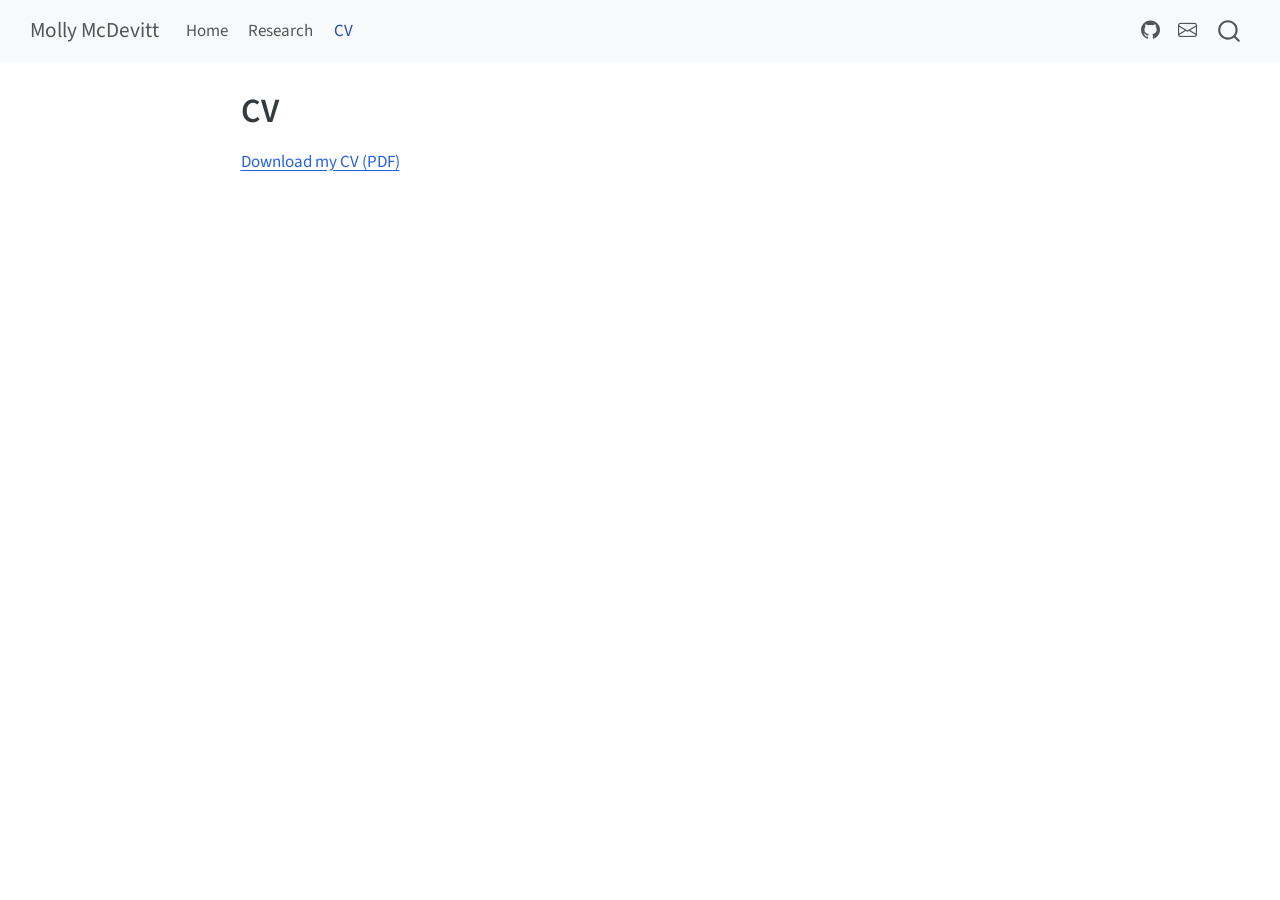
<file: docs/cv.html>
<!DOCTYPE html>
<html xmlns="http://www.w3.org/1999/xhtml" lang="en" xml:lang="en"><head>

<meta charset="utf-8">
<meta name="generator" content="quarto-1.10.18">

<meta name="viewport" content="width=device-width, initial-scale=1.0, user-scalable=yes">


<title>CV – Molly McDevitt</title>
<style>
/* Default styles provided by pandoc.
** See https://pandoc.org/MANUAL.html#variables-for-html for config info.
*/
span.smallcaps{font-variant: small-caps;}
div.columns{display: flex; gap: 1.5em;}
div.column{flex: auto;}
@media screen {
div.columns{gap: min(4vw, 1.5em);}
div.column{overflow-x: auto;}
}
div.hanging-indent{margin-left: 1.5em; text-indent: -1.5em;}
ul.task-list{list-style: none;}
ul.task-list li input[type="checkbox"] {
  width: 0.8em;
  margin: 0 0.8em 0.2em -1em; /* quarto-specific, see https://github.com/quarto-dev/quarto-cli/issues/4556 */ 
  vertical-align: middle;
}
</style>


<script src="site_libs/quarto-nav/quarto-nav.js"></script>
<script src="site_libs/quarto-nav/headroom.min.js"></script>
<script src="site_libs/clipboard/clipboard.min.js"></script>
<script src="site_libs/quarto-search/autocomplete.umd.js"></script>
<script src="site_libs/quarto-search/fuse.min.js"></script>
<script src="site_libs/quarto-search/quarto-search.js"></script>
<meta name="quarto:offset" content="./">
<script src="site_libs/quarto-html/quarto.js" type="module"></script>
<script src="site_libs/quarto-html/tabsets/tabsets.js" type="module"></script>
<script src="site_libs/quarto-html/popper.min.js"></script>
<script src="site_libs/quarto-html/tippy.umd.min.js"></script>
<script src="site_libs/quarto-html/anchor.min.js"></script>
<link href="site_libs/quarto-html/tippy.css" rel="stylesheet">
<link href="site_libs/quarto-html/quarto-syntax-highlighting-64a204ab8560d761af7679ceaba22944.css" rel="stylesheet" id="quarto-text-highlighting-styles">
<script src="site_libs/bootstrap/bootstrap.min.js"></script>
<link href="site_libs/bootstrap/bootstrap-icons.css" rel="stylesheet">
<link href="site_libs/bootstrap/bootstrap-445b8638c3d06994fee0907d791121c4.min.css" rel="stylesheet" append-hash="true" id="quarto-bootstrap" data-mode="light">
<script id="quarto-search-options" type="application/json">{
  "location": "navbar",
  "copy-button": false,
  "collapse-after": 3,
  "panel-placement": "end",
  "type": "overlay",
  "limit": 50,
  "keyboard-shortcut": [
    "f",
    "/",
    "s"
  ],
  "show-item-context": false,
  "language": {
    "search-no-results-text": "No results",
    "search-matching-documents-text": "matching documents",
    "search-copy-link-title": "Copy link to search",
    "search-hide-matches-text": "Hide additional matches",
    "search-more-match-text": "more match in this document",
    "search-more-matches-text": "more matches in this document",
    "search-clear-button-title": "Clear",
    "search-text-placeholder": "",
    "search-detached-cancel-button-title": "Cancel",
    "search-submit-button-title": "Submit",
    "search-label": "Search"
  }
}</script>


<link rel="stylesheet" href="styles.css">
</head>

<body class="nav-fixed fullcontent quarto-light">

<div id="quarto-search-results"></div>
  <header id="quarto-header" class="headroom fixed-top">
    <nav class="navbar navbar-expand-lg " data-bs-theme="dark">
      <div class="navbar-container container-fluid">
      <div class="navbar-brand-container mx-auto">
    <a class="navbar-brand" href="./index.html">
    <span class="navbar-title">Molly McDevitt</span>
    </a>
  </div>
            <div id="quarto-search" class="" title="Search"></div>
          <button class="navbar-toggler" type="button" data-bs-toggle="collapse" data-bs-target="#navbarCollapse" aria-controls="navbarCollapse" role="menu" aria-expanded="false" aria-label="Toggle navigation" onclick="if (window.quartoToggleHeadroom) { window.quartoToggleHeadroom(); }">
  <span class="navbar-toggler-icon"></span>
</button>
          <div class="collapse navbar-collapse" id="navbarCollapse">
            <ul class="navbar-nav navbar-nav-scroll me-auto">
  <li class="nav-item">
    <a class="nav-link" href="./index.html"> 
<span class="menu-text">Home</span></a>
  </li>  
  <li class="nav-item">
    <a class="nav-link" href="./research.html"> 
<span class="menu-text">Research</span></a>
  </li>  
  <li class="nav-item">
    <a class="nav-link active" href="./cv.html" aria-current="page"> 
<span class="menu-text">CV</span></a>
  </li>  
</ul>
            <ul class="navbar-nav navbar-nav-scroll ms-auto">
  <li class="nav-item compact">
    <a class="nav-link" href="https://github.com/mollycmcd"> <i class="bi bi-github" role="img">
</i> 
<span class="menu-text"></span></a>
  </li>  
  <li class="nav-item compact">
    <a class="nav-link" href="mailto:YOUR-EMAIL@example.com"> <i class="bi bi-envelope" role="img">
</i> 
<span class="menu-text"></span></a>
  </li>  
</ul>
          </div> <!-- /navcollapse -->
            <div class="quarto-navbar-tools">
</div>
      </div> <!-- /container-fluid -->
    </nav>
</header>
<!-- content -->
<div id="quarto-content" class="quarto-container page-columns page-rows-contents page-layout-article page-navbar">
<!-- sidebar -->
<!-- margin-sidebar -->
    
<!-- main -->
<main class="content" id="quarto-document-content">

<header id="title-block-header" class="quarto-title-block default">
<div class="quarto-title">
<h1 class="title">CV</h1>
</div>



<div class="quarto-title-meta">

    
  
    
  </div>
  


</header>


<p><a href="files/cv.pdf">Download my CV (PDF)</a></p>



</main> <!-- /main -->
<script id="quarto-html-after-body" type="application/javascript">
  window.document.addEventListener("DOMContentLoaded", function (event) {
    const icon = "";
    const anchorJS = new window.AnchorJS();
    anchorJS.options = {
      placement: 'right',
      icon: icon
    };
    anchorJS.add('.anchored');
    const isCodeAnnotation = (el) => {
      for (const clz of el.classList) {
        if (clz.startsWith('code-annotation-')) {                     
          return true;
        }
      }
      return false;
    }
    const onCopySuccess = function(e) {
      // button target
      const button = e.trigger;
      // don't keep focus
      button.blur();
      // flash "checked"
      button.classList.add('code-copy-button-checked');
      var currentTitle = button.getAttribute("title");
      button.setAttribute("title", "Copied!");
      let tooltip;
      if (window.bootstrap) {
        button.setAttribute("data-bs-toggle", "tooltip");
        button.setAttribute("data-bs-placement", "left");
        button.setAttribute("data-bs-title", "Copied!");
        tooltip = new bootstrap.Tooltip(button, 
          { trigger: "manual", 
            customClass: "code-copy-button-tooltip",
            offset: [0, -8]});
        tooltip.show();    
      }
      setTimeout(function() {
        if (tooltip) {
          tooltip.hide();
          button.removeAttribute("data-bs-title");
          button.removeAttribute("data-bs-toggle");
          button.removeAttribute("data-bs-placement");
        }
        button.setAttribute("title", currentTitle);
        button.classList.remove('code-copy-button-checked');
      }, 1000);
      // clear code selection
      e.clearSelection();
    }
    const getTextToCopy = function(trigger) {
      const outerScaffold = trigger.parentElement.cloneNode(true);
      const codeEl = outerScaffold.querySelector('code');
      for (const childEl of codeEl.children) {
        if (isCodeAnnotation(childEl)) {
          childEl.remove();
        }
      }
      return codeEl.innerText;
    }
    const clipboard = new window.ClipboardJS('.code-copy-button:not([data-in-quarto-modal])', {
      text: getTextToCopy
    });
    clipboard.on('success', onCopySuccess);
    if (window.document.getElementById('quarto-embedded-source-code-modal')) {
      const clipboardModal = new window.ClipboardJS('.code-copy-button[data-in-quarto-modal]', {
        text: getTextToCopy,
        container: window.document.getElementById('quarto-embedded-source-code-modal')
      });
      clipboardModal.on('success', onCopySuccess);
    }
      var localhostRegex = new RegExp(/^(?:http|https):\/\/localhost\:?[0-9]*\//);
      var mailtoRegex = new RegExp(/^mailto:/);
        var filterRegex = new RegExp("https:\/\/mollymcdevitt\.com");
      var isInternal = (href) => {
          return filterRegex.test(href) || localhostRegex.test(href) || mailtoRegex.test(href);
      }
      // Inspect non-navigation links and adorn them if external
     var links = window.document.querySelectorAll('a[href]:not(.nav-link):not(.navbar-brand):not(.toc-action):not(.sidebar-link):not(.sidebar-item-toggle):not(.pagination-link):not(.no-external):not([aria-hidden]):not(.dropdown-item):not(.quarto-navigation-tool):not(.about-link)');
      for (var i=0; i<links.length; i++) {
        const link = links[i];
        if (!isInternal(link.href)) {
          // undo the damage that might have been done by quarto-nav.js in the case of
          // links that we want to consider external
          if (link.dataset.originalHref !== undefined) {
            link.href = link.dataset.originalHref;
          }
        }
      }
    function tippyHover(el, contentFn, onTriggerFn, onUntriggerFn) {
      const config = {
        allowHTML: true,
        maxWidth: 500,
        delay: 100,
        arrow: false,
        appendTo: function(el) {
            return el.parentElement;
        },
        interactive: true,
        interactiveBorder: 10,
        theme: 'quarto',
        placement: 'bottom-start',
      };
      if (contentFn) {
        config.content = contentFn;
      }
      if (onTriggerFn) {
        config.onTrigger = onTriggerFn;
      }
      if (onUntriggerFn) {
        config.onUntrigger = onUntriggerFn;
      }
      window.tippy(el, config); 
    }
    const noterefs = window.document.querySelectorAll('a[role="doc-noteref"]');
    for (var i=0; i<noterefs.length; i++) {
      const ref = noterefs[i];
      tippyHover(ref, function() {
        // use id or data attribute instead here
        let href = ref.getAttribute('data-footnote-href') || ref.getAttribute('href');
        try { href = new URL(href).hash; } catch {}
        const id = href.replace(/^#\/?/, "");
        const note = window.document.getElementById(id);
        if (note) {
          return note.innerHTML;
        } else {
          return "";
        }
      });
    }
    const xrefs = window.document.querySelectorAll('a.quarto-xref');
    const processXRef = (id, note) => {
      // Strip column container classes
      const stripColumnClz = (el) => {
        el.classList.remove("page-full", "page-columns");
        if (el.children) {
          for (const child of el.children) {
            stripColumnClz(child);
          }
        }
      }
      stripColumnClz(note)
      if (id === null || id.startsWith('sec-')) {
        // Special case sections, only their first couple elements
        const container = document.createElement("div");
        if (note.children && note.children.length > 2) {
          container.appendChild(note.children[0].cloneNode(true));
          for (let i = 1; i < note.children.length; i++) {
            const child = note.children[i];
            if (child.tagName === "P" && child.innerText === "") {
              continue;
            } else {
              container.appendChild(child.cloneNode(true));
              break;
            }
          }
          if (window.Quarto?.typesetMath) {
            window.Quarto.typesetMath(container);
          }
          return container.innerHTML
        } else {
          if (window.Quarto?.typesetMath) {
            window.Quarto.typesetMath(note);
          }
          return note.innerHTML;
        }
      } else {
        // Remove any anchor links if they are present
        const anchorLink = note.querySelector('a.anchorjs-link');
        if (anchorLink) {
          anchorLink.remove();
        }
        if (window.Quarto?.typesetMath) {
          window.Quarto.typesetMath(note);
        }
        if (note.classList.contains("callout")) {
          return note.outerHTML;
        } else {
          return note.innerHTML;
        }
      }
    }
    for (var i=0; i<xrefs.length; i++) {
      const xref = xrefs[i];
      tippyHover(xref, undefined, function(instance) {
        instance.disable();
        let url = xref.getAttribute('href');
        let hash = undefined; 
        if (url.startsWith('#')) {
          hash = url;
        } else {
          try { hash = new URL(url).hash; } catch {}
        }
        if (hash) {
          const id = hash.replace(/^#\/?/, "");
          const note = window.document.getElementById(id);
          if (note !== null) {
            try {
              const html = processXRef(id, note.cloneNode(true));
              instance.setContent(html);
            } finally {
              instance.enable();
              instance.show();
            }
          } else {
            // See if we can fetch this
            fetch(url.split('#')[0])
            .then(res => res.text())
            .then(html => {
              const parser = new DOMParser();
              const htmlDoc = parser.parseFromString(html, "text/html");
              const note = htmlDoc.getElementById(id);
              if (note !== null) {
                const html = processXRef(id, note);
                instance.setContent(html);
              } 
            }).finally(() => {
              instance.enable();
              instance.show();
            });
          }
        } else {
          // See if we can fetch a full url (with no hash to target)
          // This is a special case and we should probably do some content thinning / targeting
          fetch(url)
          .then(res => res.text())
          .then(html => {
            const parser = new DOMParser();
            const htmlDoc = parser.parseFromString(html, "text/html");
            const note = htmlDoc.querySelector('main.content');
            if (note !== null) {
              // This should only happen for chapter cross references
              // (since there is no id in the URL)
              // remove the first header
              if (note.children.length > 0 && note.children[0].tagName === "HEADER") {
                note.children[0].remove();
              }
              const html = processXRef(null, note);
              instance.setContent(html);
            } 
          }).finally(() => {
            instance.enable();
            instance.show();
          });
        }
      }, function(instance) {
      });
    }
        let selectedAnnoteEl;
        const selectorForAnnotation = ( cell, annotation) => {
          let cellAttr = 'data-code-cell="' + cell + '"';
          let lineAttr = 'data-code-annotation="' +  annotation + '"';
          const selector = 'span[' + cellAttr + '][' + lineAttr + ']';
          return selector;
        }
        const selectCodeLines = (annoteEl) => {
          const doc = window.document;
          const targetCell = annoteEl.getAttribute("data-target-cell");
          const targetAnnotation = annoteEl.getAttribute("data-target-annotation");
          const annoteSpan = window.document.querySelector(selectorForAnnotation(targetCell, targetAnnotation));
          const lines = annoteSpan.getAttribute("data-code-lines").split(",");
          const lineIds = lines.map((line) => {
            return targetCell + "-" + line;
          })
          let top = null;
          let height = null;
          let parent = null;
          if (lineIds.length > 0) {
              //compute the position of the single el (top and bottom and make a div)
              const el = window.document.getElementById(lineIds[0]);
              top = el.offsetTop;
              height = el.offsetHeight;
              parent = el.parentElement.parentElement;
            if (lineIds.length > 1) {
              const lastEl = window.document.getElementById(lineIds[lineIds.length - 1]);
              const bottom = lastEl.offsetTop + lastEl.offsetHeight;
              height = bottom - top;
            }
            if (top !== null && height !== null && parent !== null) {
              // cook up a div (if necessary) and position it 
              let div = window.document.getElementById("code-annotation-line-highlight");
              if (div === null) {
                div = window.document.createElement("div");
                div.setAttribute("id", "code-annotation-line-highlight");
                div.style.position = 'absolute';
                parent.appendChild(div);
              }
              div.style.top = top - 2 + "px";
              div.style.height = height + 4 + "px";
              div.style.left = 0;
              let gutterDiv = window.document.getElementById("code-annotation-line-highlight-gutter");
              if (gutterDiv === null) {
                gutterDiv = window.document.createElement("div");
                gutterDiv.setAttribute("id", "code-annotation-line-highlight-gutter");
                gutterDiv.style.position = 'absolute';
                const codeCell = window.document.getElementById(targetCell);
                const gutter = codeCell.querySelector('.code-annotation-gutter');
                gutter.appendChild(gutterDiv);
              }
              gutterDiv.style.top = top - 2 + "px";
              gutterDiv.style.height = height + 4 + "px";
            }
            selectedAnnoteEl = annoteEl;
          }
        };
        const unselectCodeLines = () => {
          const elementsIds = ["code-annotation-line-highlight", "code-annotation-line-highlight-gutter"];
          elementsIds.forEach((elId) => {
            const div = window.document.getElementById(elId);
            if (div) {
              div.remove();
            }
          });
          selectedAnnoteEl = undefined;
        };
          // Handle positioning of the toggle
      window.addEventListener(
        "resize",
        throttle(() => {
          elRect = undefined;
          if (selectedAnnoteEl) {
            selectCodeLines(selectedAnnoteEl);
          }
        }, 10)
      );
      function throttle(fn, ms) {
      let throttle = false;
      let timer;
        return (...args) => {
          if(!throttle) { // first call gets through
              fn.apply(this, args);
              throttle = true;
          } else { // all the others get throttled
              if(timer) clearTimeout(timer); // cancel #2
              timer = setTimeout(() => {
                fn.apply(this, args);
                timer = throttle = false;
              }, ms);
          }
        };
      }
        // Attach click handler to the DT
        const annoteDls = window.document.querySelectorAll('dt[data-target-cell]');
        for (const annoteDlNode of annoteDls) {
          annoteDlNode.addEventListener('click', (event) => {
            const clickedEl = event.target;
            if (clickedEl !== selectedAnnoteEl) {
              unselectCodeLines();
              const activeEl = window.document.querySelector('dt[data-target-cell].code-annotation-active');
              if (activeEl) {
                activeEl.classList.remove('code-annotation-active');
              }
              selectCodeLines(clickedEl);
              clickedEl.classList.add('code-annotation-active');
            } else {
              // Unselect the line
              unselectCodeLines();
              clickedEl.classList.remove('code-annotation-active');
            }
          });
        }
    const findCites = (el) => {
      const parentEl = el.parentElement;
      if (parentEl) {
        const cites = parentEl.dataset.cites;
        if (cites) {
          return {
            el,
            cites: cites.split(' ')
          };
        } else {
          return findCites(el.parentElement)
        }
      } else {
        return undefined;
      }
    };
    var bibliorefs = window.document.querySelectorAll('a[role="doc-biblioref"]');
    for (var i=0; i<bibliorefs.length; i++) {
      const ref = bibliorefs[i];
      const citeInfo = findCites(ref);
      if (citeInfo) {
        tippyHover(citeInfo.el, function() {
          var popup = window.document.createElement('div');
          citeInfo.cites.forEach(function(cite) {
            var citeDiv = window.document.createElement('div');
            citeDiv.classList.add('hanging-indent');
            citeDiv.classList.add('csl-entry');
            var biblioDiv = window.document.getElementById('ref-' + cite);
            if (biblioDiv) {
              citeDiv.innerHTML = biblioDiv.innerHTML;
            }
            popup.appendChild(citeDiv);
          });
          return popup.innerHTML;
        });
      }
    }
  });
  </script>
</div> <!-- /content -->




</body></html>
</file>
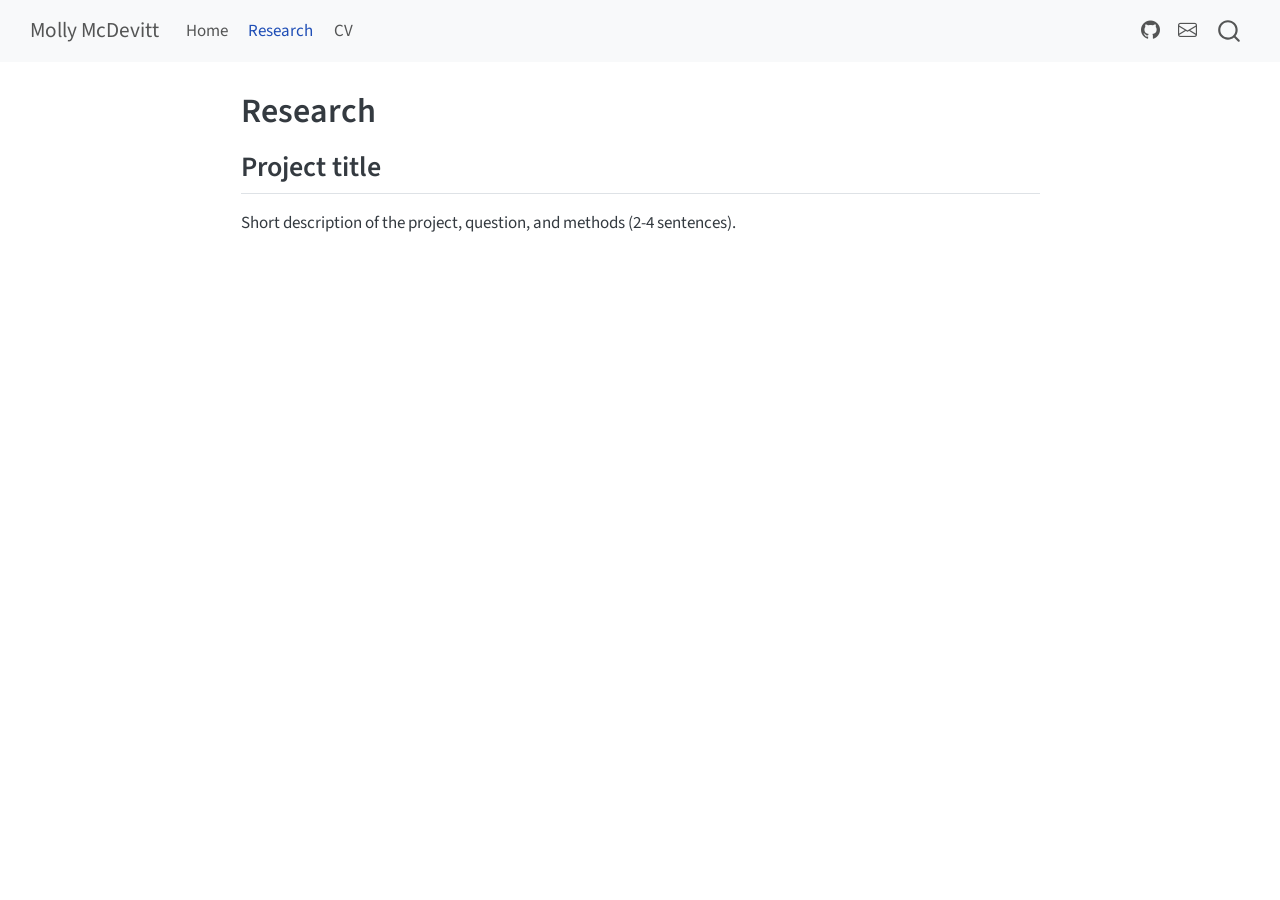
<file: docs/research.html>
<!DOCTYPE html>
<html xmlns="http://www.w3.org/1999/xhtml" lang="en" xml:lang="en"><head>

<meta charset="utf-8">
<meta name="generator" content="quarto-1.10.18">

<meta name="viewport" content="width=device-width, initial-scale=1.0, user-scalable=yes">


<title>Research – Molly McDevitt</title>
<style>
/* Default styles provided by pandoc.
** See https://pandoc.org/MANUAL.html#variables-for-html for config info.
*/
span.smallcaps{font-variant: small-caps;}
div.columns{display: flex; gap: 1.5em;}
div.column{flex: auto;}
@media screen {
div.columns{gap: min(4vw, 1.5em);}
div.column{overflow-x: auto;}
}
div.hanging-indent{margin-left: 1.5em; text-indent: -1.5em;}
ul.task-list{list-style: none;}
ul.task-list li input[type="checkbox"] {
  width: 0.8em;
  margin: 0 0.8em 0.2em -1em; /* quarto-specific, see https://github.com/quarto-dev/quarto-cli/issues/4556 */ 
  vertical-align: middle;
}
</style>


<script src="site_libs/quarto-nav/quarto-nav.js"></script>
<script src="site_libs/quarto-nav/headroom.min.js"></script>
<script src="site_libs/clipboard/clipboard.min.js"></script>
<script src="site_libs/quarto-search/autocomplete.umd.js"></script>
<script src="site_libs/quarto-search/fuse.min.js"></script>
<script src="site_libs/quarto-search/quarto-search.js"></script>
<meta name="quarto:offset" content="./">
<script src="site_libs/quarto-html/quarto.js" type="module"></script>
<script src="site_libs/quarto-html/tabsets/tabsets.js" type="module"></script>
<script src="site_libs/quarto-html/popper.min.js"></script>
<script src="site_libs/quarto-html/tippy.umd.min.js"></script>
<script src="site_libs/quarto-html/anchor.min.js"></script>
<link href="site_libs/quarto-html/tippy.css" rel="stylesheet">
<link href="site_libs/quarto-html/quarto-syntax-highlighting-64a204ab8560d761af7679ceaba22944.css" rel="stylesheet" id="quarto-text-highlighting-styles">
<script src="site_libs/bootstrap/bootstrap.min.js"></script>
<link href="site_libs/bootstrap/bootstrap-icons.css" rel="stylesheet">
<link href="site_libs/bootstrap/bootstrap-445b8638c3d06994fee0907d791121c4.min.css" rel="stylesheet" append-hash="true" id="quarto-bootstrap" data-mode="light">
<script id="quarto-search-options" type="application/json">{
  "location": "navbar",
  "copy-button": false,
  "collapse-after": 3,
  "panel-placement": "end",
  "type": "overlay",
  "limit": 50,
  "keyboard-shortcut": [
    "f",
    "/",
    "s"
  ],
  "show-item-context": false,
  "language": {
    "search-no-results-text": "No results",
    "search-matching-documents-text": "matching documents",
    "search-copy-link-title": "Copy link to search",
    "search-hide-matches-text": "Hide additional matches",
    "search-more-match-text": "more match in this document",
    "search-more-matches-text": "more matches in this document",
    "search-clear-button-title": "Clear",
    "search-text-placeholder": "",
    "search-detached-cancel-button-title": "Cancel",
    "search-submit-button-title": "Submit",
    "search-label": "Search"
  }
}</script>


<link rel="stylesheet" href="styles.css">
</head>

<body class="nav-fixed fullcontent quarto-light">

<div id="quarto-search-results"></div>
  <header id="quarto-header" class="headroom fixed-top">
    <nav class="navbar navbar-expand-lg " data-bs-theme="dark">
      <div class="navbar-container container-fluid">
      <div class="navbar-brand-container mx-auto">
    <a class="navbar-brand" href="./index.html">
    <span class="navbar-title">Molly McDevitt</span>
    </a>
  </div>
            <div id="quarto-search" class="" title="Search"></div>
          <button class="navbar-toggler" type="button" data-bs-toggle="collapse" data-bs-target="#navbarCollapse" aria-controls="navbarCollapse" role="menu" aria-expanded="false" aria-label="Toggle navigation" onclick="if (window.quartoToggleHeadroom) { window.quartoToggleHeadroom(); }">
  <span class="navbar-toggler-icon"></span>
</button>
          <div class="collapse navbar-collapse" id="navbarCollapse">
            <ul class="navbar-nav navbar-nav-scroll me-auto">
  <li class="nav-item">
    <a class="nav-link" href="./index.html"> 
<span class="menu-text">Home</span></a>
  </li>  
  <li class="nav-item">
    <a class="nav-link active" href="./research.html" aria-current="page"> 
<span class="menu-text">Research</span></a>
  </li>  
  <li class="nav-item">
    <a class="nav-link" href="./cv.html"> 
<span class="menu-text">CV</span></a>
  </li>  
</ul>
            <ul class="navbar-nav navbar-nav-scroll ms-auto">
  <li class="nav-item compact">
    <a class="nav-link" href="https://github.com/mollycmcd"> <i class="bi bi-github" role="img">
</i> 
<span class="menu-text"></span></a>
  </li>  
  <li class="nav-item compact">
    <a class="nav-link" href="mailto:YOUR-EMAIL@example.com"> <i class="bi bi-envelope" role="img">
</i> 
<span class="menu-text"></span></a>
  </li>  
</ul>
          </div> <!-- /navcollapse -->
            <div class="quarto-navbar-tools">
</div>
      </div> <!-- /container-fluid -->
    </nav>
</header>
<!-- content -->
<div id="quarto-content" class="quarto-container page-columns page-rows-contents page-layout-article page-navbar">
<!-- sidebar -->
<!-- margin-sidebar -->
    
<!-- main -->
<main class="content" id="quarto-document-content">

<header id="title-block-header" class="quarto-title-block default">
<div class="quarto-title">
<h1 class="title">Research</h1>
</div>



<div class="quarto-title-meta">

    
  
    
  </div>
  


</header>


<!-- One section per project. Duplicate the block below as needed. -->
<section id="project-title" class="level2">
<h2 class="anchored" data-anchor-id="project-title">Project title</h2>
<p>Short description of the project, question, and methods (2-4 sentences).</p>
<!-- Example of embedding a map image you render elsewhere (e.g. in R)
and save to the images/ folder:
![](images/project1-map.png)
-->


</section>

</main> <!-- /main -->
<script id="quarto-html-after-body" type="application/javascript">
  window.document.addEventListener("DOMContentLoaded", function (event) {
    const icon = "";
    const anchorJS = new window.AnchorJS();
    anchorJS.options = {
      placement: 'right',
      icon: icon
    };
    anchorJS.add('.anchored');
    const isCodeAnnotation = (el) => {
      for (const clz of el.classList) {
        if (clz.startsWith('code-annotation-')) {                     
          return true;
        }
      }
      return false;
    }
    const onCopySuccess = function(e) {
      // button target
      const button = e.trigger;
      // don't keep focus
      button.blur();
      // flash "checked"
      button.classList.add('code-copy-button-checked');
      var currentTitle = button.getAttribute("title");
      button.setAttribute("title", "Copied!");
      let tooltip;
      if (window.bootstrap) {
        button.setAttribute("data-bs-toggle", "tooltip");
        button.setAttribute("data-bs-placement", "left");
        button.setAttribute("data-bs-title", "Copied!");
        tooltip = new bootstrap.Tooltip(button, 
          { trigger: "manual", 
            customClass: "code-copy-button-tooltip",
            offset: [0, -8]});
        tooltip.show();    
      }
      setTimeout(function() {
        if (tooltip) {
          tooltip.hide();
          button.removeAttribute("data-bs-title");
          button.removeAttribute("data-bs-toggle");
          button.removeAttribute("data-bs-placement");
        }
        button.setAttribute("title", currentTitle);
        button.classList.remove('code-copy-button-checked');
      }, 1000);
      // clear code selection
      e.clearSelection();
    }
    const getTextToCopy = function(trigger) {
      const outerScaffold = trigger.parentElement.cloneNode(true);
      const codeEl = outerScaffold.querySelector('code');
      for (const childEl of codeEl.children) {
        if (isCodeAnnotation(childEl)) {
          childEl.remove();
        }
      }
      return codeEl.innerText;
    }
    const clipboard = new window.ClipboardJS('.code-copy-button:not([data-in-quarto-modal])', {
      text: getTextToCopy
    });
    clipboard.on('success', onCopySuccess);
    if (window.document.getElementById('quarto-embedded-source-code-modal')) {
      const clipboardModal = new window.ClipboardJS('.code-copy-button[data-in-quarto-modal]', {
        text: getTextToCopy,
        container: window.document.getElementById('quarto-embedded-source-code-modal')
      });
      clipboardModal.on('success', onCopySuccess);
    }
      var localhostRegex = new RegExp(/^(?:http|https):\/\/localhost\:?[0-9]*\//);
      var mailtoRegex = new RegExp(/^mailto:/);
        var filterRegex = new RegExp("https:\/\/mollymcdevitt\.com");
      var isInternal = (href) => {
          return filterRegex.test(href) || localhostRegex.test(href) || mailtoRegex.test(href);
      }
      // Inspect non-navigation links and adorn them if external
     var links = window.document.querySelectorAll('a[href]:not(.nav-link):not(.navbar-brand):not(.toc-action):not(.sidebar-link):not(.sidebar-item-toggle):not(.pagination-link):not(.no-external):not([aria-hidden]):not(.dropdown-item):not(.quarto-navigation-tool):not(.about-link)');
      for (var i=0; i<links.length; i++) {
        const link = links[i];
        if (!isInternal(link.href)) {
          // undo the damage that might have been done by quarto-nav.js in the case of
          // links that we want to consider external
          if (link.dataset.originalHref !== undefined) {
            link.href = link.dataset.originalHref;
          }
        }
      }
    function tippyHover(el, contentFn, onTriggerFn, onUntriggerFn) {
      const config = {
        allowHTML: true,
        maxWidth: 500,
        delay: 100,
        arrow: false,
        appendTo: function(el) {
            return el.parentElement;
        },
        interactive: true,
        interactiveBorder: 10,
        theme: 'quarto',
        placement: 'bottom-start',
      };
      if (contentFn) {
        config.content = contentFn;
      }
      if (onTriggerFn) {
        config.onTrigger = onTriggerFn;
      }
      if (onUntriggerFn) {
        config.onUntrigger = onUntriggerFn;
      }
      window.tippy(el, config); 
    }
    const noterefs = window.document.querySelectorAll('a[role="doc-noteref"]');
    for (var i=0; i<noterefs.length; i++) {
      const ref = noterefs[i];
      tippyHover(ref, function() {
        // use id or data attribute instead here
        let href = ref.getAttribute('data-footnote-href') || ref.getAttribute('href');
        try { href = new URL(href).hash; } catch {}
        const id = href.replace(/^#\/?/, "");
        const note = window.document.getElementById(id);
        if (note) {
          return note.innerHTML;
        } else {
          return "";
        }
      });
    }
    const xrefs = window.document.querySelectorAll('a.quarto-xref');
    const processXRef = (id, note) => {
      // Strip column container classes
      const stripColumnClz = (el) => {
        el.classList.remove("page-full", "page-columns");
        if (el.children) {
          for (const child of el.children) {
            stripColumnClz(child);
          }
        }
      }
      stripColumnClz(note)
      if (id === null || id.startsWith('sec-')) {
        // Special case sections, only their first couple elements
        const container = document.createElement("div");
        if (note.children && note.children.length > 2) {
          container.appendChild(note.children[0].cloneNode(true));
          for (let i = 1; i < note.children.length; i++) {
            const child = note.children[i];
            if (child.tagName === "P" && child.innerText === "") {
              continue;
            } else {
              container.appendChild(child.cloneNode(true));
              break;
            }
          }
          if (window.Quarto?.typesetMath) {
            window.Quarto.typesetMath(container);
          }
          return container.innerHTML
        } else {
          if (window.Quarto?.typesetMath) {
            window.Quarto.typesetMath(note);
          }
          return note.innerHTML;
        }
      } else {
        // Remove any anchor links if they are present
        const anchorLink = note.querySelector('a.anchorjs-link');
        if (anchorLink) {
          anchorLink.remove();
        }
        if (window.Quarto?.typesetMath) {
          window.Quarto.typesetMath(note);
        }
        if (note.classList.contains("callout")) {
          return note.outerHTML;
        } else {
          return note.innerHTML;
        }
      }
    }
    for (var i=0; i<xrefs.length; i++) {
      const xref = xrefs[i];
      tippyHover(xref, undefined, function(instance) {
        instance.disable();
        let url = xref.getAttribute('href');
        let hash = undefined; 
        if (url.startsWith('#')) {
          hash = url;
        } else {
          try { hash = new URL(url).hash; } catch {}
        }
        if (hash) {
          const id = hash.replace(/^#\/?/, "");
          const note = window.document.getElementById(id);
          if (note !== null) {
            try {
              const html = processXRef(id, note.cloneNode(true));
              instance.setContent(html);
            } finally {
              instance.enable();
              instance.show();
            }
          } else {
            // See if we can fetch this
            fetch(url.split('#')[0])
            .then(res => res.text())
            .then(html => {
              const parser = new DOMParser();
              const htmlDoc = parser.parseFromString(html, "text/html");
              const note = htmlDoc.getElementById(id);
              if (note !== null) {
                const html = processXRef(id, note);
                instance.setContent(html);
              } 
            }).finally(() => {
              instance.enable();
              instance.show();
            });
          }
        } else {
          // See if we can fetch a full url (with no hash to target)
          // This is a special case and we should probably do some content thinning / targeting
          fetch(url)
          .then(res => res.text())
          .then(html => {
            const parser = new DOMParser();
            const htmlDoc = parser.parseFromString(html, "text/html");
            const note = htmlDoc.querySelector('main.content');
            if (note !== null) {
              // This should only happen for chapter cross references
              // (since there is no id in the URL)
              // remove the first header
              if (note.children.length > 0 && note.children[0].tagName === "HEADER") {
                note.children[0].remove();
              }
              const html = processXRef(null, note);
              instance.setContent(html);
            } 
          }).finally(() => {
            instance.enable();
            instance.show();
          });
        }
      }, function(instance) {
      });
    }
        let selectedAnnoteEl;
        const selectorForAnnotation = ( cell, annotation) => {
          let cellAttr = 'data-code-cell="' + cell + '"';
          let lineAttr = 'data-code-annotation="' +  annotation + '"';
          const selector = 'span[' + cellAttr + '][' + lineAttr + ']';
          return selector;
        }
        const selectCodeLines = (annoteEl) => {
          const doc = window.document;
          const targetCell = annoteEl.getAttribute("data-target-cell");
          const targetAnnotation = annoteEl.getAttribute("data-target-annotation");
          const annoteSpan = window.document.querySelector(selectorForAnnotation(targetCell, targetAnnotation));
          const lines = annoteSpan.getAttribute("data-code-lines").split(",");
          const lineIds = lines.map((line) => {
            return targetCell + "-" + line;
          })
          let top = null;
          let height = null;
          let parent = null;
          if (lineIds.length > 0) {
              //compute the position of the single el (top and bottom and make a div)
              const el = window.document.getElementById(lineIds[0]);
              top = el.offsetTop;
              height = el.offsetHeight;
              parent = el.parentElement.parentElement;
            if (lineIds.length > 1) {
              const lastEl = window.document.getElementById(lineIds[lineIds.length - 1]);
              const bottom = lastEl.offsetTop + lastEl.offsetHeight;
              height = bottom - top;
            }
            if (top !== null && height !== null && parent !== null) {
              // cook up a div (if necessary) and position it 
              let div = window.document.getElementById("code-annotation-line-highlight");
              if (div === null) {
                div = window.document.createElement("div");
                div.setAttribute("id", "code-annotation-line-highlight");
                div.style.position = 'absolute';
                parent.appendChild(div);
              }
              div.style.top = top - 2 + "px";
              div.style.height = height + 4 + "px";
              div.style.left = 0;
              let gutterDiv = window.document.getElementById("code-annotation-line-highlight-gutter");
              if (gutterDiv === null) {
                gutterDiv = window.document.createElement("div");
                gutterDiv.setAttribute("id", "code-annotation-line-highlight-gutter");
                gutterDiv.style.position = 'absolute';
                const codeCell = window.document.getElementById(targetCell);
                const gutter = codeCell.querySelector('.code-annotation-gutter');
                gutter.appendChild(gutterDiv);
              }
              gutterDiv.style.top = top - 2 + "px";
              gutterDiv.style.height = height + 4 + "px";
            }
            selectedAnnoteEl = annoteEl;
          }
        };
        const unselectCodeLines = () => {
          const elementsIds = ["code-annotation-line-highlight", "code-annotation-line-highlight-gutter"];
          elementsIds.forEach((elId) => {
            const div = window.document.getElementById(elId);
            if (div) {
              div.remove();
            }
          });
          selectedAnnoteEl = undefined;
        };
          // Handle positioning of the toggle
      window.addEventListener(
        "resize",
        throttle(() => {
          elRect = undefined;
          if (selectedAnnoteEl) {
            selectCodeLines(selectedAnnoteEl);
          }
        }, 10)
      );
      function throttle(fn, ms) {
      let throttle = false;
      let timer;
        return (...args) => {
          if(!throttle) { // first call gets through
              fn.apply(this, args);
              throttle = true;
          } else { // all the others get throttled
              if(timer) clearTimeout(timer); // cancel #2
              timer = setTimeout(() => {
                fn.apply(this, args);
                timer = throttle = false;
              }, ms);
          }
        };
      }
        // Attach click handler to the DT
        const annoteDls = window.document.querySelectorAll('dt[data-target-cell]');
        for (const annoteDlNode of annoteDls) {
          annoteDlNode.addEventListener('click', (event) => {
            const clickedEl = event.target;
            if (clickedEl !== selectedAnnoteEl) {
              unselectCodeLines();
              const activeEl = window.document.querySelector('dt[data-target-cell].code-annotation-active');
              if (activeEl) {
                activeEl.classList.remove('code-annotation-active');
              }
              selectCodeLines(clickedEl);
              clickedEl.classList.add('code-annotation-active');
            } else {
              // Unselect the line
              unselectCodeLines();
              clickedEl.classList.remove('code-annotation-active');
            }
          });
        }
    const findCites = (el) => {
      const parentEl = el.parentElement;
      if (parentEl) {
        const cites = parentEl.dataset.cites;
        if (cites) {
          return {
            el,
            cites: cites.split(' ')
          };
        } else {
          return findCites(el.parentElement)
        }
      } else {
        return undefined;
      }
    };
    var bibliorefs = window.document.querySelectorAll('a[role="doc-biblioref"]');
    for (var i=0; i<bibliorefs.length; i++) {
      const ref = bibliorefs[i];
      const citeInfo = findCites(ref);
      if (citeInfo) {
        tippyHover(citeInfo.el, function() {
          var popup = window.document.createElement('div');
          citeInfo.cites.forEach(function(cite) {
            var citeDiv = window.document.createElement('div');
            citeDiv.classList.add('hanging-indent');
            citeDiv.classList.add('csl-entry');
            var biblioDiv = window.document.getElementById('ref-' + cite);
            if (biblioDiv) {
              citeDiv.innerHTML = biblioDiv.innerHTML;
            }
            popup.appendChild(citeDiv);
          });
          return popup.innerHTML;
        });
      }
    }
  });
  </script>
</div> <!-- /content -->




</body></html>
</file>
<file: docs/site_libs/quarto-html/tippy.css>
.tippy-box[data-animation=fade][data-state=hidden]{opacity:0}[data-tippy-root]{max-width:calc(100vw - 10px)}.tippy-box{position:relative;background-color:#333;color:#fff;border-radius:4px;font-size:14px;line-height:1.4;white-space:normal;outline:0;transition-property:transform,visibility,opacity}.tippy-box[data-placement^=top]>.tippy-arrow{bottom:0}.tippy-box[data-placement^=top]>.tippy-arrow:before{bottom:-7px;left:0;border-width:8px 8px 0;border-top-color:initial;transform-origin:center top}.tippy-box[data-placement^=bottom]>.tippy-arrow{top:0}.tippy-box[data-placement^=bottom]>.tippy-arrow:before{top:-7px;left:0;border-width:0 8px 8px;border-bottom-color:initial;transform-origin:center bottom}.tippy-box[data-placement^=left]>.tippy-arrow{right:0}.tippy-box[data-placement^=left]>.tippy-arrow:before{border-width:8px 0 8px 8px;border-left-color:initial;right:-7px;transform-origin:center left}.tippy-box[data-placement^=right]>.tippy-arrow{left:0}.tippy-box[data-placement^=right]>.tippy-arrow:before{left:-7px;border-width:8px 8px 8px 0;border-right-color:initial;transform-origin:center right}.tippy-box[data-inertia][data-state=visible]{transition-timing-function:cubic-bezier(.54,1.5,.38,1.11)}.tippy-arrow{width:16px;height:16px;color:#333}.tippy-arrow:before{content:"";position:absolute;border-color:transparent;border-style:solid}.tippy-content{position:relative;padding:5px 9px;z-index:1}
</file>
<file: docs/site_libs/quarto-html/quarto-syntax-highlighting-64a204ab8560d761af7679ceaba22944.css>
/* quarto syntax highlight colors */
:root {
  --quarto-hl-ot-color: #003B4F;
  --quarto-hl-at-color: #657422;
  --quarto-hl-ss-color: #20794D;
  --quarto-hl-an-color: #5E5E5E;
  --quarto-hl-fu-color: #4758AB;
  --quarto-hl-st-color: #20794D;
  --quarto-hl-cf-color: #003B4F;
  --quarto-hl-op-color: #5E5E5E;
  --quarto-hl-er-color: #AD0000;
  --quarto-hl-bn-color: #AD0000;
  --quarto-hl-al-color: #AD0000;
  --quarto-hl-va-color: #111111;
  --quarto-hl-bu-color: inherit;
  --quarto-hl-ex-color: inherit;
  --quarto-hl-pp-color: #AD0000;
  --quarto-hl-in-color: #5E5E5E;
  --quarto-hl-vs-color: #20794D;
  --quarto-hl-wa-color: #5E5E5E;
  --quarto-hl-do-color: #5E5E5E;
  --quarto-hl-im-color: #00769E;
  --quarto-hl-ch-color: #20794D;
  --quarto-hl-dt-color: #AD0000;
  --quarto-hl-fl-color: #AD0000;
  --quarto-hl-co-color: #5E5E5E;
  --quarto-hl-cv-color: #5E5E5E;
  --quarto-hl-cn-color: #8f5902;
  --quarto-hl-sc-color: #5E5E5E;
  --quarto-hl-dv-color: #AD0000;
  --quarto-hl-kw-color: #003B4F;
}

/* other quarto variables */
:root {
  --quarto-font-monospace: SFMono-Regular, Menlo, Monaco, Consolas, "Liberation Mono", "Courier New", monospace;
}

/* syntax highlight based on Pandoc's rules */
pre > code.sourceCode > span {
  color: #003B4F;
}

code.sourceCode > span {
  color: #003B4F;
}

div.sourceCode,
div.sourceCode pre.sourceCode {
  color: #003B4F;
}

/* Normal */
code span {
  color: #003B4F;
}

/* Alert */
code span.al {
  color: #AD0000;
  font-style: inherit;
}

/* Annotation */
code span.an {
  color: #5E5E5E;
  font-style: inherit;
}

/* Attribute */
code span.at {
  color: #657422;
  font-style: inherit;
}

/* BaseN */
code span.bn {
  color: #AD0000;
  font-style: inherit;
}

/* BuiltIn */
code span.bu {
  font-style: inherit;
}

/* ControlFlow */
code span.cf {
  color: #003B4F;
  font-weight: bold;
  font-style: inherit;
}

/* Char */
code span.ch {
  color: #20794D;
  font-style: inherit;
}

/* Constant */
code span.cn {
  color: #8f5902;
  font-style: inherit;
}

/* Comment */
code span.co {
  color: #5E5E5E;
  font-style: inherit;
}

/* CommentVar */
code span.cv {
  color: #5E5E5E;
  font-style: italic;
}

/* Documentation */
code span.do {
  color: #5E5E5E;
  font-style: italic;
}

/* DataType */
code span.dt {
  color: #AD0000;
  font-style: inherit;
}

/* DecVal */
code span.dv {
  color: #AD0000;
  font-style: inherit;
}

/* Error */
code span.er {
  color: #AD0000;
  font-style: inherit;
}

/* Extension */
code span.ex {
  font-style: inherit;
}

/* Float */
code span.fl {
  color: #AD0000;
  font-style: inherit;
}

/* Function */
code span.fu {
  color: #4758AB;
  font-style: inherit;
}

/* Import */
code span.im {
  color: #00769E;
  font-style: inherit;
}

/* Information */
code span.in {
  color: #5E5E5E;
  font-style: inherit;
}

/* Keyword */
code span.kw {
  color: #003B4F;
  font-weight: bold;
  font-style: inherit;
}

/* Operator */
code span.op {
  color: #5E5E5E;
  font-style: inherit;
}

/* Other */
code span.ot {
  color: #003B4F;
  font-style: inherit;
}

/* Preprocessor */
code span.pp {
  color: #AD0000;
  font-style: inherit;
}

/* SpecialChar */
code span.sc {
  color: #5E5E5E;
  font-style: inherit;
}

/* SpecialString */
code span.ss {
  color: #20794D;
  font-style: inherit;
}

/* String */
code span.st {
  color: #20794D;
  font-style: inherit;
}

/* Variable */
code span.va {
  color: #111111;
  font-style: inherit;
}

/* VerbatimString */
code span.vs {
  color: #20794D;
  font-style: inherit;
}

/* Warning */
code span.wa {
  color: #5E5E5E;
  font-style: italic;
}

.prevent-inlining {
  content: "</";
}

/*# sourceMappingURL=9d8d5bb603a83b8298b89080a598c93b.css.map */
</file>
<file: docs/styles.css>
/* Add custom styling here as needed */
</file>
